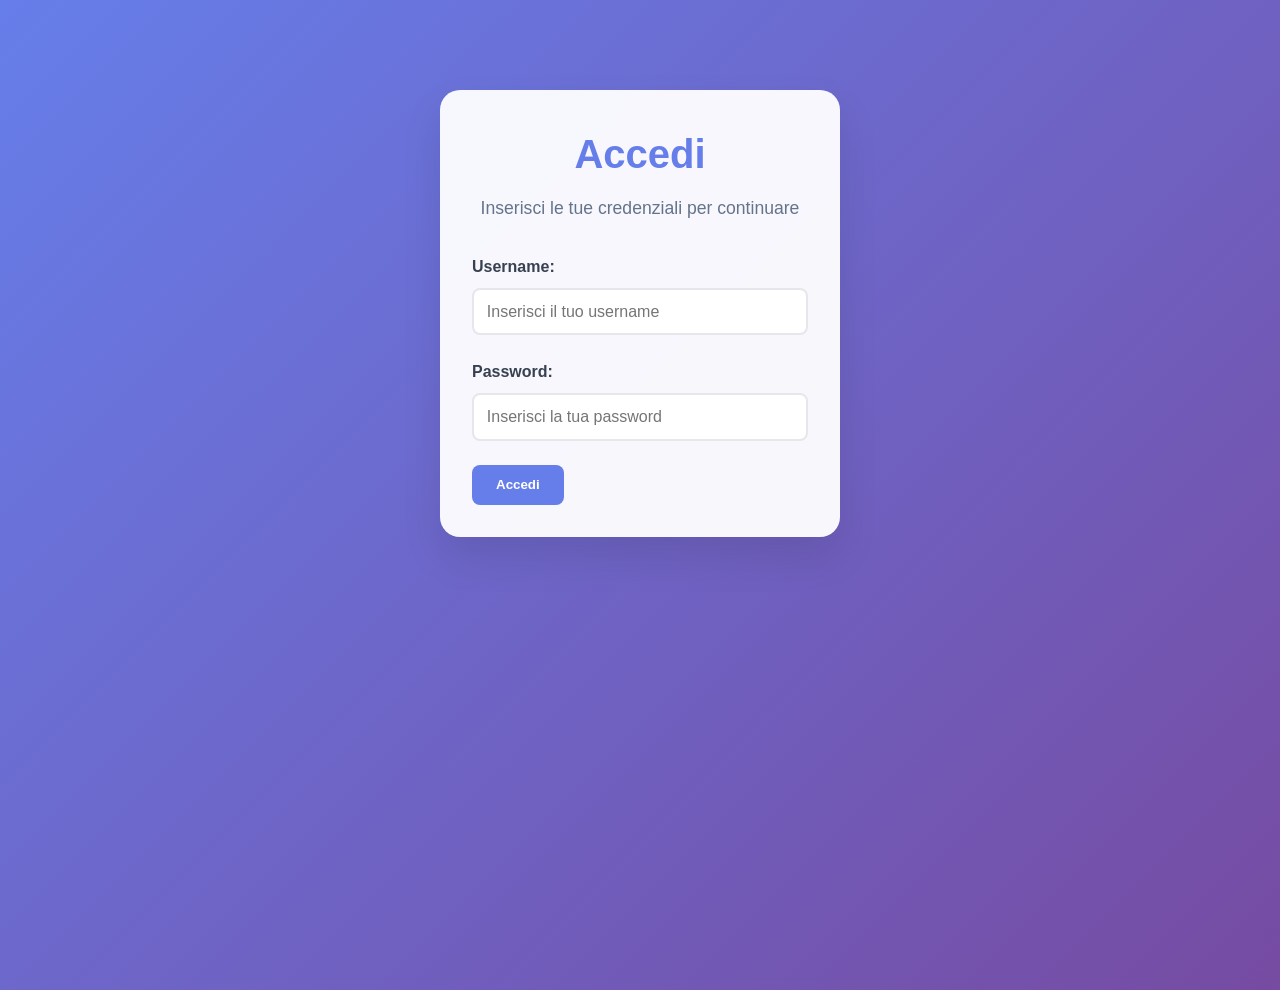
<file: src/main/webapp/index.html>
<!DOCTYPE html>
<html lang="it">
<head>
    <meta charset="UTF-8">
    <meta name="viewport" content="width=device-width, initial-scale=1.0">
    <title>LOGIN</title>
    <link rel="stylesheet" href="css/style.css">
    <script src = "scripts/login.js" charset="utf-8" defer></script>
</head>
<body>
<div class="login-container">
    <div class="login-header">
        <h1>Accedi</h1>
        <p>Inserisci le tue credenziali per continuare</p>
    </div>

    <div id="messageContainer"></div>

    <form id="loginForm">
        <div class="form-group">
            <label for="username">Username:</label>
            <input type="text" id="username" name="username" required placeholder="Inserisci il tuo username">
        </div>

        <div class="form-group">
            <label for="password">Password:</label>
            <input type="password" id="password" name="password" required placeholder="Inserisci la tua password">
        </div>

        <button type="submit" class="btn-login">
            Accedi
        </button>
    </form>
</div>
</file>
<file: src/main/webapp/css/style.css>
/* base */
* {
    margin: 0;
    padding: 0;
    box-sizing: border-box;
}

body {
    font-family: 'Segoe UI', Tahoma, Geneva, Verdana, sans-serif;
    background: linear-gradient(135deg, #667eea 0%, #764ba2 100%);
    min-height: 100vh;
    color: #333;
    line-height: 1.6;
}

/* containers */
.homepage-container,
.login-container,
.aste-container {
    background: rgba(255, 255, 255, 0.95);
    backdrop-filter: blur(10px);
    border-radius: 20px;
    box-shadow: 0 20px 40px rgba(0, 0, 0, 0.1);
    margin: 2rem auto;
    padding: 2rem;
}

.homepage-container {
    max-width: 800px;
}

.login-container {
    max-width: 400px;
    margin-top: 10vh;
}

.aste-container {
    max-width: 1200px;
}

/* header */
.homepage-header,
.login-header,
.aste-header {
    text-align: center;
    margin-bottom: 2rem;
}

.homepage-header h1,
.login-header h1,
.aste-header h1 {
    color: #667eea;
    font-size: 2.5rem;
    font-weight: 700;
    margin-bottom: 0.5rem;
}

.homepage-header p,
.login-header p,
.aste-header p {
    color: #64748b;
    font-size: 1.1rem;
}

/* mess */
.error-message {
    background: #fee;
    color: #d63384;
    padding: 1rem;
    border-radius: 8px;
    border-left: 4px solid #d63384;
    margin-bottom: 1.5rem;
    font-weight: 500;
}

/* btn */
.btn-option,
.btn-login,
.btn-logout,
.btn-homepage,
.btn-submit,
.btn-dettaglio,
.btn-close-auction,
.search-button {
    display: inline-block;
    padding: 0.8rem 1.5rem;
    background: #667eea;
    color: white;
    text-decoration: none;
    border-radius: 8px;
    border: none;
    font-weight: 600;
    cursor: pointer;
    transition: all 0.3s ease;
    text-align: center;
}

.btn-option:hover,
.btn-login:hover,
.btn-logout:hover,
.btn-homepage:hover,
.btn-submit:hover,
.btn-dettaglio:hover,
.btn-close-auction:hover,
.search-button:hover {
    background: #5a67d8;
    transform: translateY(-2px);
}

.btn-logout {
    background: #e53e3e;
}

.btn-logout:hover {
    background: #c53030;
}

/* form */
.form-group {
    margin-bottom: 1.5rem;
}

.form-group label {
    display: block;
    margin-bottom: 0.5rem;
    color: #374151;
    font-weight: 600;
}

.form-group input,
.form-input,
.form-textarea,
.search-input {
    width: 100%;
    padding: 0.8rem;
    border: 2px solid #e5e7eb;
    border-radius: 8px;
    font-size: 1rem;
    transition: border-color 0.3s ease;
}

.form-group input:focus,
.form-input:focus,
.form-textarea:focus,
.search-input:focus {
    outline: none;
    border-color: #667eea;
}

.form-textarea {
    resize: vertical;
    min-height: 80px;
}

/* homepage */
.options-container {
    display: grid;
    grid-template-columns: repeat(auto-fit, minmax(300px, 1fr));
    gap: 2rem;
    margin: 2rem 0;
}

.option-card {
    background: rgba(255, 255, 255, 0.9);
    border-radius: 15px;
    padding: 2rem;
    text-align: center;
    box-shadow: 0 10px 25px rgba(0, 0, 0, 0.1);
    transition: transform 0.3s ease;
}

.option-card:hover {
    transform: translateY(-5px);
}

.card-icon {
    color: #667eea;
    margin-bottom: 1rem;
}

.option-card h2 {
    color: #374151;
    margin-bottom: 1rem;
    font-size: 1.8rem;
}

.option-card p {
    color: #64748b;
    margin-bottom: 1.5rem;
}

.logout-container {
    text-align: center;
    margin-top: 2rem;
    padding-top: 2rem;
    border-top: 1px solid #e5e7eb;
}

/* tables */
.tables-container,
.forms-container {
    display: grid;
    grid-template-columns: repeat(auto-fit, minmax(400px, 1fr));
    gap: 2rem;
    margin: 2rem 0;
}

.section-container,
.form-container {
    background: rgba(255, 255, 255, 0.9);
    border-radius: 15px;
    padding: 1.5rem;
    box-shadow: 0 8px 20px rgba(0, 0, 0, 0.1);
}

.section-header,
.form-header {
    margin-bottom: 1.5rem;
    padding-bottom: 1rem;
    border-bottom: 2px solid #e5e7eb;
}

.section-title,
.form-title {
    color: #374151;
    font-size: 1.3rem;
    font-weight: 600;
    margin-bottom: 0.5rem;
}

.active-title {
    color: #059669;
}

.closed-title {
    color: #dc2626;
}

.article-title {
    color: #2563eb;
}

.auction-title {
    color: #d97706;
}

.section-count {
    color: #64748b;
    font-size: 0.9rem;
}

.form-subtitle {
    color: #64748b;
    font-size: 0.9rem;
}

.aste-table {
    width: 100%;
    border-collapse: collapse;
    background: white;
    border-radius: 8px;
    overflow: hidden;
}

.aste-table thead {
    background: #667eea;
    color: white;
}

.aste-table th,
.aste-table td {
    padding: 0.8rem;
    text-align: left;
    border-bottom: 1px solid #e5e7eb;
}

.aste-table th {
    font-weight: 600;
    font-size: 0.9rem;
    text-transform: uppercase;
}

.asta-row:hover {
    background: rgba(102, 126, 234, 0.05);
}

.asta-id {
    font-weight: 700;
    color: #667eea;
}

.price,
.min-bid {
    font-weight: 600;
    color: #059669;
}

.user-name {
    font-weight: 500;
    color: #374151;
}

.date {
    color: #64748b;
    font-size: 0.9rem;
}

.article-name,
.item-name {
    font-weight: 500;
    color: #374151;
}

.article-description {
    color: #64748b;
    font-size: 0.9rem;
}

.article-path {
    color: #6b7280;
    font-size: 0.8rem;
    font-family: monospace;
}

.status-badge {
    display: inline-block;
    padding: 0.3rem 0.6rem;
    border-radius: 12px;
    font-size: 0.8rem;
    font-weight: 600;
    text-transform: uppercase;
}

.status-active {
    background: #d1fae5;
    color: #065f46;
}

.status-closed {
    background: #fee2e2;
    color: #991b1b;
}

.status-won {
    background: #fef3c7;
    color: #92400e;
}

.status-winner {
    background: #d1fae5;
    color: #065f46;
}

.status-leading {
    background: #fef3c7;
    color: #92400e;
}

.status-normal {
    background: #f1f5f9;
    color: #475569;
}

.search-section {
    margin-bottom: 2rem;
}

.search-form {
    display: flex;
    justify-content: center;
}

.search-container {
    display: flex;
    gap: 1rem;
    max-width: 500px;
    width: 100%;
}

.search-input {
    flex: 1;
}

.no-aste-message {
    text-align: center;
    padding: 3rem 2rem;
    background: rgba(248, 250, 252, 0.8);
    border-radius: 12px;
    border: 2px dashed #cbd5e1;
}

.no-aste-icon {
    font-size: 2rem;
    margin-bottom: 1rem;
}

.no-aste-message h2,
.no-aste-message h3,
.no-aste-message h4 {
    color: #64748b;
    margin-bottom: 0.5rem;
}

.no-aste-message p {
    color: #64748b;
}

.asta-container .main-content {
    display: grid;
    grid-template-columns: 2fr 1fr;
    gap: 2rem;
    margin-bottom: 2rem;
}

.asta-details-container,
.offerte-container {
    background: rgba(255, 255, 255, 0.9);
    border-radius: 15px;
    padding: 1.5rem;
    box-shadow: 0 8px 20px rgba(0, 0, 0, 0.1);
}

.asta-details-header {
    display: flex;
    justify-content: space-between;
    align-items: center;
    margin-bottom: 2rem;
    padding-bottom: 1rem;
    border-bottom: 2px solid #e5e7eb;
}

.asta-title {
    color: #374151;
    font-size: 1.5rem;
    font-weight: 700;
}

.asta-info-grid {
    display: grid;
    grid-template-columns: repeat(auto-fit, minmax(200px, 1fr));
    gap: 1rem;
    margin-bottom: 2rem;
}

.info-card {
    background: rgba(248, 250, 252, 0.8);
    padding: 1rem;
    border-radius: 8px;
    border: 1px solid #e5e7eb;
}

.info-label {
    font-size: 0.8rem;
    color: #64748b;
    text-transform: uppercase;
    font-weight: 600;
    margin-bottom: 0.5rem;
}

.info-value {
    font-size: 1.1rem;
    font-weight: 700;
    color: #374151;
}

.state-active {
    color: #059669;
}

.state-closed {
    color: #dc2626;
}

.asta-articles {
    margin-bottom: 2rem;
}

.asta-articles h3,
.offerte-title {
    color: #374151;
    font-size: 1.2rem;
    font-weight: 600;
    margin-bottom: 1rem;
}

.articles-table-container,
.offerte-table-container {
    overflow-x: auto;
    border-radius: 8px;
}

.articles-table,
.offerte-table {
    width: 100%;
    border-collapse: collapse;
    background: white;
}

.articles-table thead,
.offerte-table thead {
    background: #667eea;
    color: white;
}

.articles-table th,
.articles-table td,
.offerte-table th,
.offerte-table td {
    padding: 0.8rem;
    text-align: left;
    border-bottom: 1px solid #e5e7eb;
}

.article-row:hover,
.offerta-row:hover {
    background: rgba(102, 126, 234, 0.05);
}

.winning-row {
    background: rgba(16, 185, 129, 0.1);
    border-left: 4px solid #10b981;
}

.asta-actions {
    text-align: center;
    margin: 2rem 0;
}

.winner-section {
    margin-top: 2rem;
    padding: 1.5rem;
    background: rgba(16, 185, 129, 0.1);
    border-radius: 12px;
    border: 2px solid rgba(16, 185, 129, 0.2);
}

.winner-title {
    color: #065f46;
    font-size: 1.3rem;
    font-weight: 700;
    margin-bottom: 1rem;
    text-align: center;
}

.winner-card {
    display: flex;
    justify-content: space-between;
    gap: 2rem;
    background: rgba(255, 255, 255, 0.9);
    padding: 1.5rem;
    border-radius: 8px;
}

.winner-info h4,
.winning-bid h4 {
    color: #374151;
    margin-bottom: 0.5rem;
}

.winner-name {
    color: #065f46;
    font-weight: 700;
    font-size: 1.1rem;
}

.winner-address {
    color: #64748b;
}

.winning-amount {
    color: #065f46;
    font-weight: 700;
    font-size: 1.3rem;
}

.winning-date {
    color: #64748b;
    font-size: 0.9rem;
}

/* ===== FORM SPECIFICI ===== */
.input-group {
    margin-bottom: 1.5rem;
}

.input-label {
    display: block;
    margin-bottom: 0.5rem;
    color: #374151;
    font-weight: 600;
}

.checkbox-container {
    max-height: 200px;
    overflow-y: auto;
    border: 2px solid #e5e7eb;
    border-radius: 8px;
    padding: 1rem;
}

.checkbox-item {
    display: flex;
    align-items: center;
    margin-bottom: 0.8rem;
}

.checkbox-input {
    margin-right: 0.8rem;
    width: 18px;
    height: 18px;
}

.checkbox-label {
    display: flex;
    justify-content: space-between;
    align-items: center;
    flex: 1;
    cursor: pointer;
    padding: 0.5rem;
    border-radius: 6px;
    transition: background-color 0.3s ease;
}

.checkbox-label:hover {
    background-color: rgba(102, 126, 234, 0.05);
}

.checkbox-name {
    font-weight: 500;
    color: #374151;
}

.checkbox-price {
    font-weight: 600;
    color: #059669;
}

.homepage-button-container {
    text-align: center;
    margin-top: 2rem;
    padding-top: 2rem;
    border-top: 1px solid #e5e7eb;
}

/* responsive */
@media (max-width: 768px) {
    .homepage-container,
    .login-container,
    .aste-container {
        margin: 1rem;
        padding: 1.5rem;
    }

    .tables-container,
    .forms-container {
        grid-template-columns: 1fr;
    }

    .asta-container .main-content {
        grid-template-columns: 1fr;
    }

    .search-container {
        flex-direction: column;
    }

    .winner-card {
        flex-direction: column;
        gap: 1rem;
    }

    .options-container {
        grid-template-columns: 1fr;
    }
}

@media (max-width: 480px) {
    .homepage-header h1,
    .login-header h1,
    .aste-header h1 {
        font-size: 2rem;
    }

    .aste-table {
        font-size: 0.9rem;
    }

    .aste-table th,
    .aste-table td {
        padding: 0.5rem;
    }

    .info-grid {
        grid-template-columns: 1fr;
    }
}
</file>
